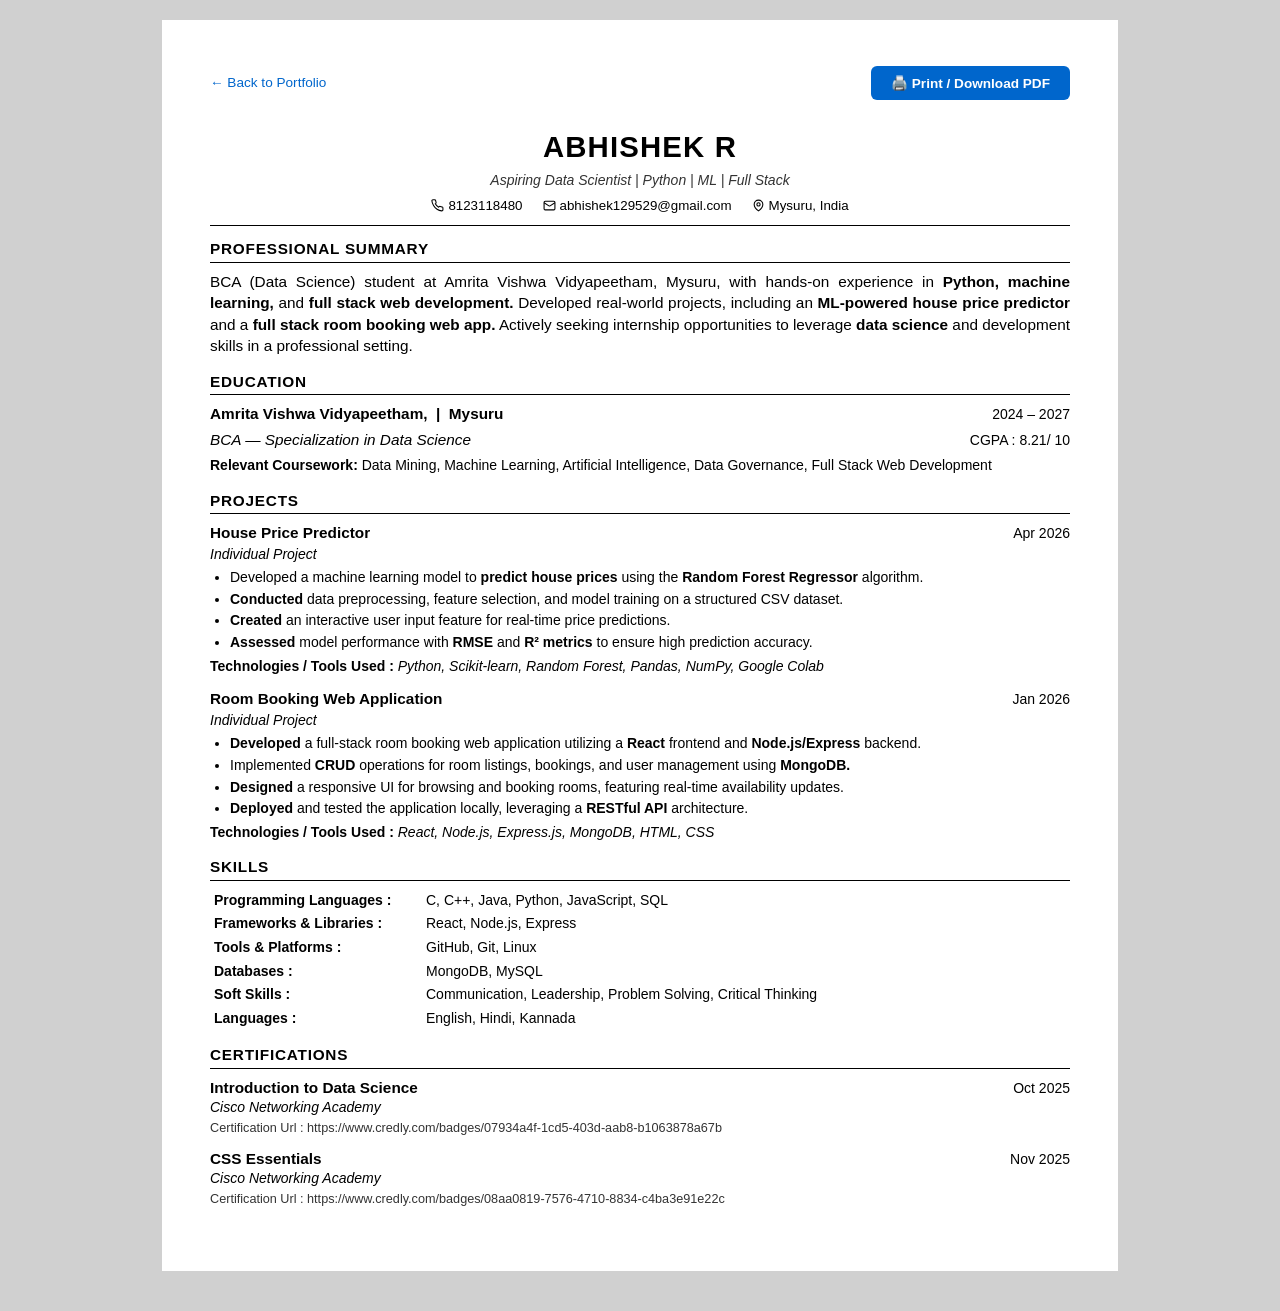
<file: resume.html>
<!DOCTYPE html>
<html lang="en">
<head>
  <meta charset="UTF-8" />
  <meta name="viewport" content="width=device-width, initial-scale=1.0" />
  <title>Abhishek R — Resume</title>
  <style>
    /* ── Print button bar (hidden on print) ── */
    .action-bar {
      max-width: 860px; margin: 0 auto 16px;
      display: flex; justify-content: space-between; align-items: center;
      padding: 10px 0; font-family: Arial, sans-serif;
    }
    .action-bar a {
      font-size: .85rem; color: #0066cc; text-decoration: none;
      display: inline-flex; align-items: center; gap: 6px;
    }
    .action-bar a:hover { text-decoration: underline; }
    .btn-print {
      background: #0066cc; color: #fff; border: none; border-radius: 6px;
      padding: 9px 20px; font-size: .85rem; cursor: pointer;
      font-family: Arial, sans-serif; font-weight: 600;
      display: inline-flex; align-items: center; gap: 8px;
    }
    .btn-print:hover { background: #0052a3; }

    /* ── Page layout ── */
    html { background: #d0d0d0; }
    body {
      font-family: 'Calibri', 'Arial', sans-serif;
      font-size: 11.5pt;
      color: #000;
      max-width: 860px;
      margin: 0 auto;
      background: #fff;
      padding: 36px 48px 48px;
      line-height: 1.4;
    }

    /* ── Header ── */
    .r-name {
      font-size: 22pt; font-weight: 700;
      text-align: center; letter-spacing: .04em;
      margin-bottom: 4px;
    }
    .r-title {
      text-align: center; font-style: italic;
      font-size: 10.5pt; color: #333; margin-bottom: 6px;
    }
    .r-contacts {
      display: flex; align-items: center; justify-content: center;
      gap: 20px; font-size: 10pt; margin-bottom: 10px; flex-wrap: wrap;
    }
    .r-contact-item { display: inline-flex; align-items: center; gap: 4px; }
    .r-contact-item svg { width: 13px; height: 13px; flex-shrink: 0; }
    hr { border: none; border-top: 1.5px solid #000; margin: 8px 0 12px; }

    /* ── Section ── */
    .r-section { margin-bottom: 14px; }
    .r-sec-title {
      font-size: 11.5pt; font-weight: 700; text-transform: uppercase;
      letter-spacing: .05em; border-bottom: 1.5px solid #000;
      padding-bottom: 2px; margin-bottom: 8px;
    }

    /* ── Summary ── */
    .r-summary { margin: 0; text-align: justify; }

    /* ── Education ── */
    .r-edu-row { display: flex; justify-content: space-between; align-items: baseline; }
    .r-edu-uni  { font-weight: 700; }
    .r-edu-date { font-size: 10.5pt; }
    .r-edu-degree { margin: 2px 0; }
    .r-coursework { margin-top: 4px; font-size: 10.5pt; }

    /* ── Projects ── */
    .r-proj { margin-bottom: 12px; }
    .r-proj:last-child { margin-bottom: 0; }
    .r-proj-header { display: flex; justify-content: space-between; align-items: baseline; }
    .r-proj-name { font-weight: 700; }
    .r-proj-date { font-size: 10.5pt; }
    .r-proj-type { font-style: italic; font-size: 10.5pt; margin: 1px 0 4px; }
    .r-proj-bullets {
      list-style: disc; padding-left: 20px; margin: 4px 0;
    }
    .r-proj-bullets li { margin-bottom: 2px; font-size: 10.5pt; }
    .r-tech { font-style: italic; font-size: 10.5pt; margin-top: 4px; }
    .r-tech strong { font-style: normal; }

    /* ── Skills ── */
    .r-skills-table { border-collapse: collapse; width: 100%; }
    .r-skills-table td { padding: 2px 4px; font-size: 10.5pt; vertical-align: top; }
    .r-skills-table td:first-child { font-weight: 700; white-space: nowrap; padding-right: 8px; width: 200px; }

    /* ── Certifications ── */
    .r-cert { margin-bottom: 10px; }
    .r-cert:last-child { margin-bottom: 0; }
    .r-cert-header { display: flex; justify-content: space-between; align-items: baseline; }
    .r-cert-name { font-weight: 700; }
    .r-cert-date { font-size: 10.5pt; }
    .r-cert-issuer { font-style: italic; font-size: 10.5pt; }
    .r-cert-url { font-size: 9.5pt; color: #333; margin-top: 2px; }

    /* ── Print ── */
    @media print {
      html { background: #fff; }
      .action-bar { display: none !important; }
      body { padding: 18px 30px; margin: 0; max-width: 100%; }
      @page { margin: 10mm 12mm; size: A4; }
    }
    @media screen {
      html { padding: 20px 12px 40px; }
    }
  </style>
</head>
<body>

  <div class="action-bar" id="actionBar">
    <a href="index.html">
      ← Back to Portfolio
    </a>
    <button class="btn-print" onclick="window.print()">
      🖨️ Print / Download PDF
    </button>
  </div>

  <!-- ══ HEADER ══ -->
  <div class="r-name">ABHISHEK R</div>
  <div class="r-title">Aspiring Data Scientist | Python | ML | Full Stack</div>
  <div class="r-contacts">
    <span class="r-contact-item">
      <svg viewBox="0 0 24 24" fill="none" stroke="currentColor" stroke-width="2"><path d="M22 16.92v3a2 2 0 0 1-2.18 2 19.79 19.79 0 0 1-8.63-3.07A19.5 19.5 0 0 1 4.69 12a19.79 19.79 0 0 1-3.07-8.67A2 2 0 0 1 3.6 1.27h3a2 2 0 0 1 2 1.72c.127.96.361 1.903.7 2.81a2 2 0 0 1-.45 2.11L7.91 8.8a16 16 0 0 0 6.29 6.29l.86-.86a2 2 0 0 1 2.11-.45c.907.339 1.85.573 2.81.7A2 2 0 0 1 22 16.92z"/></svg>
      8123118480
    </span>
    <span class="r-contact-item">
      <svg viewBox="0 0 24 24" fill="none" stroke="currentColor" stroke-width="2"><rect x="2" y="4" width="20" height="16" rx="2"/><path d="m22 7-8.97 5.7a1.94 1.94 0 0 1-2.06 0L2 7"/></svg>
      abhishek129529@gmail.com
    </span>
    <span class="r-contact-item">
      <svg viewBox="0 0 24 24" fill="none" stroke="currentColor" stroke-width="2"><path d="M20 10c0 6-8 12-8 12s-8-6-8-12a8 8 0 0 1 16 0Z"/><circle cx="12" cy="10" r="3"/></svg>
      Mysuru, India
    </span>
  </div>
  <hr/>

  <!-- ══ PROFESSIONAL SUMMARY ══ -->
  <div class="r-section">
    <div class="r-sec-title">Professional Summary</div>
    <p class="r-summary">
      BCA (Data Science) student at Amrita Vishwa Vidyapeetham, Mysuru, with hands-on experience in <strong>Python, machine
      learning,</strong> and <strong>full stack web development.</strong> Developed real-world projects, including an <strong>ML-powered house price
      predictor</strong> and a <strong>full stack room booking web app.</strong> Actively seeking internship opportunities to leverage <strong>data science</strong>
      and development skills in a professional setting.
    </p>
  </div>

  <!-- ══ EDUCATION ══ -->
  <div class="r-section">
    <div class="r-sec-title">Education</div>
    <div class="r-edu-row">
      <span class="r-edu-uni">Amrita Vishwa Vidyapeetham, &nbsp;|&nbsp; Mysuru</span>
      <span class="r-edu-date">2024 – 2027</span>
    </div>
    <div class="r-edu-row" style="margin-top:2px;">
      <span class="r-edu-degree"><em>BCA — Specialization in Data Science</em></span>
      <span class="r-edu-date">CGPA : 8.21/ 10</span>
    </div>
    <div class="r-coursework">
      <strong>Relevant Coursework:</strong> Data Mining, Machine Learning, Artificial Intelligence, Data Governance, Full Stack Web
      Development
    </div>
  </div>

  <!-- ══ PROJECTS ══ -->
  <div class="r-section">
    <div class="r-sec-title">Projects</div>

    <div class="r-proj">
      <div class="r-proj-header">
        <span class="r-proj-name">House Price Predictor</span>
        <span class="r-proj-date">Apr 2026</span>
      </div>
      <div class="r-proj-type">Individual Project</div>
      <ul class="r-proj-bullets">
        <li>Developed a machine learning model to <strong>predict house prices</strong> using the <strong>Random Forest Regressor</strong> algorithm.</li>
        <li><strong>Conducted</strong> data preprocessing, feature selection, and model training on a structured CSV dataset.</li>
        <li><strong>Created</strong> an interactive user input feature for real-time price predictions.</li>
        <li><strong>Assessed</strong> model performance with <strong>RMSE</strong> and <strong>R² metrics</strong> to ensure high prediction accuracy.</li>
      </ul>
      <div class="r-tech"><strong>Technologies / Tools Used :</strong> Python, Scikit-learn, Random Forest, Pandas, NumPy, Google Colab</div>
    </div>

    <div class="r-proj">
      <div class="r-proj-header">
        <span class="r-proj-name">Room Booking Web Application</span>
        <span class="r-proj-date">Jan 2026</span>
      </div>
      <div class="r-proj-type">Individual Project</div>
      <ul class="r-proj-bullets">
        <li><strong>Developed</strong> a full-stack room booking web application utilizing a <strong>React</strong> frontend and <strong>Node.js/Express</strong> backend.</li>
        <li>Implemented <strong>CRUD</strong> operations for room listings, bookings, and user management using <strong>MongoDB.</strong></li>
        <li><strong>Designed</strong> a responsive UI for browsing and booking rooms, featuring real-time availability updates.</li>
        <li><strong>Deployed</strong> and tested the application locally, leveraging a <strong>RESTful API</strong> architecture.</li>
      </ul>
      <div class="r-tech"><strong>Technologies / Tools Used :</strong> React, Node.js, Express.js, MongoDB, HTML, CSS</div>
    </div>
  </div>

  <!-- ══ SKILLS ══ -->
  <div class="r-section">
    <div class="r-sec-title">Skills</div>
    <table class="r-skills-table">
      <tr><td>Programming Languages :</td><td>C, C++, Java, Python, JavaScript, SQL</td></tr>
      <tr><td>Frameworks &amp; Libraries :</td><td>React, Node.js, Express</td></tr>
      <tr><td>Tools &amp; Platforms :</td><td>GitHub, Git, Linux</td></tr>
      <tr><td>Databases :</td><td>MongoDB, MySQL</td></tr>
      <tr><td>Soft Skills :</td><td>Communication, Leadership, Problem Solving, Critical Thinking</td></tr>
      <tr><td>Languages :</td><td>English, Hindi, Kannada</td></tr>
    </table>
  </div>

  <!-- ══ CERTIFICATIONS ══ -->
  <div class="r-section">
    <div class="r-sec-title">Certifications</div>

    <div class="r-cert">
      <div class="r-cert-header">
        <span class="r-cert-name">Introduction to Data Science</span>
        <span class="r-cert-date">Oct 2025</span>
      </div>
      <div class="r-cert-issuer">Cisco Networking Academy</div>
      <div class="r-cert-url">Certification Url : https://www.credly.com/badges/07934a4f-1cd5-403d-aab8-b1063878a67b</div>
    </div>

    <div class="r-cert">
      <div class="r-cert-header">
        <span class="r-cert-name">CSS Essentials</span>
        <span class="r-cert-date">Nov 2025</span>
      </div>
      <div class="r-cert-issuer">Cisco Networking Academy</div>
      <div class="r-cert-url">Certification Url : https://www.credly.com/badges/08aa0819-7576-4710-8834-c4ba3e91e22c</div>
    </div>
  </div>

</body>
</html>
</file>
